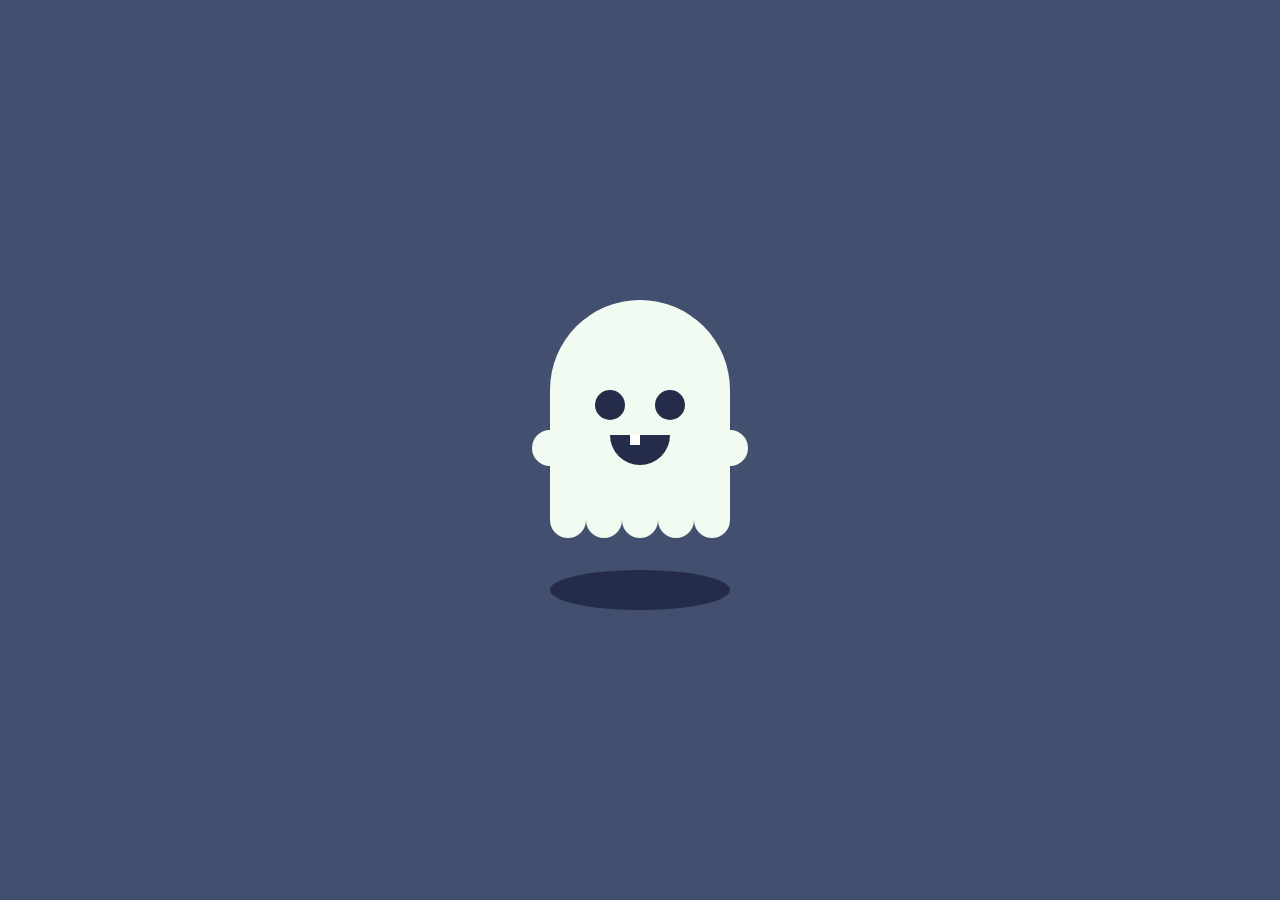
<file: index.html>
<!DOCTYPE html>
<html lang="en">
<head>
    <meta charset="UTF-8">
    <meta name="viewport" content="width=device-width, initial-scale=1.0">
    <meta http-equiv="X-UA-Compatible" content="ie=edge">
    <title>Spooky Ghost</title>

    <link rel="stylesheet" href="css/style.css">
</head>
<body>
    <div id="container">
        <div id="spooky">
            <div id="body">
                <div id="eyes"></div>
                <div id="mouth"></div>
                <div id="feet">
                    <div></div>
                    <div></div>
                    <div></div>
                </div>
            </div>
        </div>
        <div id="shadow"></div>
        <a href="spider.html">Spider</a>
        <br>
        <br>
        <a class=".my-a2" href="pumpkin.html">Pumpkin</a>
        <br>
        <br>
        <a class=".my-a3" href="index.html">Ghost</a>
</body>
</html>
</file>
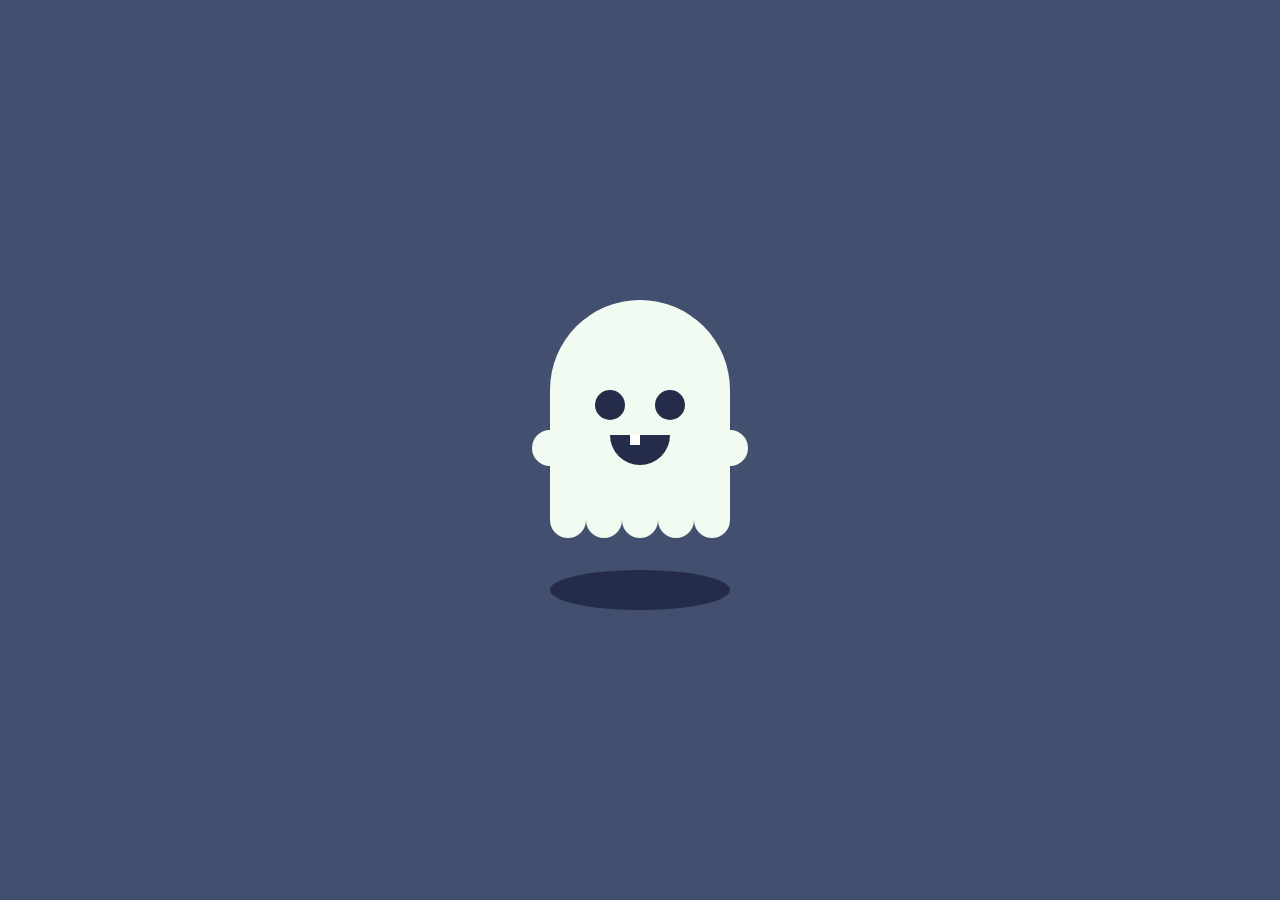
<file: ghost.html>
<!DOCTYPE html>
<html lang="en">
<head>
    <meta charset="UTF-8">
    <meta name="viewport" content="width=device-width, initial-scale=1.0">
    <meta http-equiv="X-UA-Compatible" content="ie=edge">
    <title>Spooky Ghost</title>

    <link rel="stylesheet" href="css/style.css">
</head>
<body>
    <div id="container">
        <div id="spooky">
            <div id="body">
                <div id="eyes"></div>
                <div id="mouth"></div>
                <div id="feet">
                    <div></div>
                    <div></div>
                    <div></div>
                </div>
            </div>
        </div>
        <div id="shadow"></div>
</body>
</html>
</file>
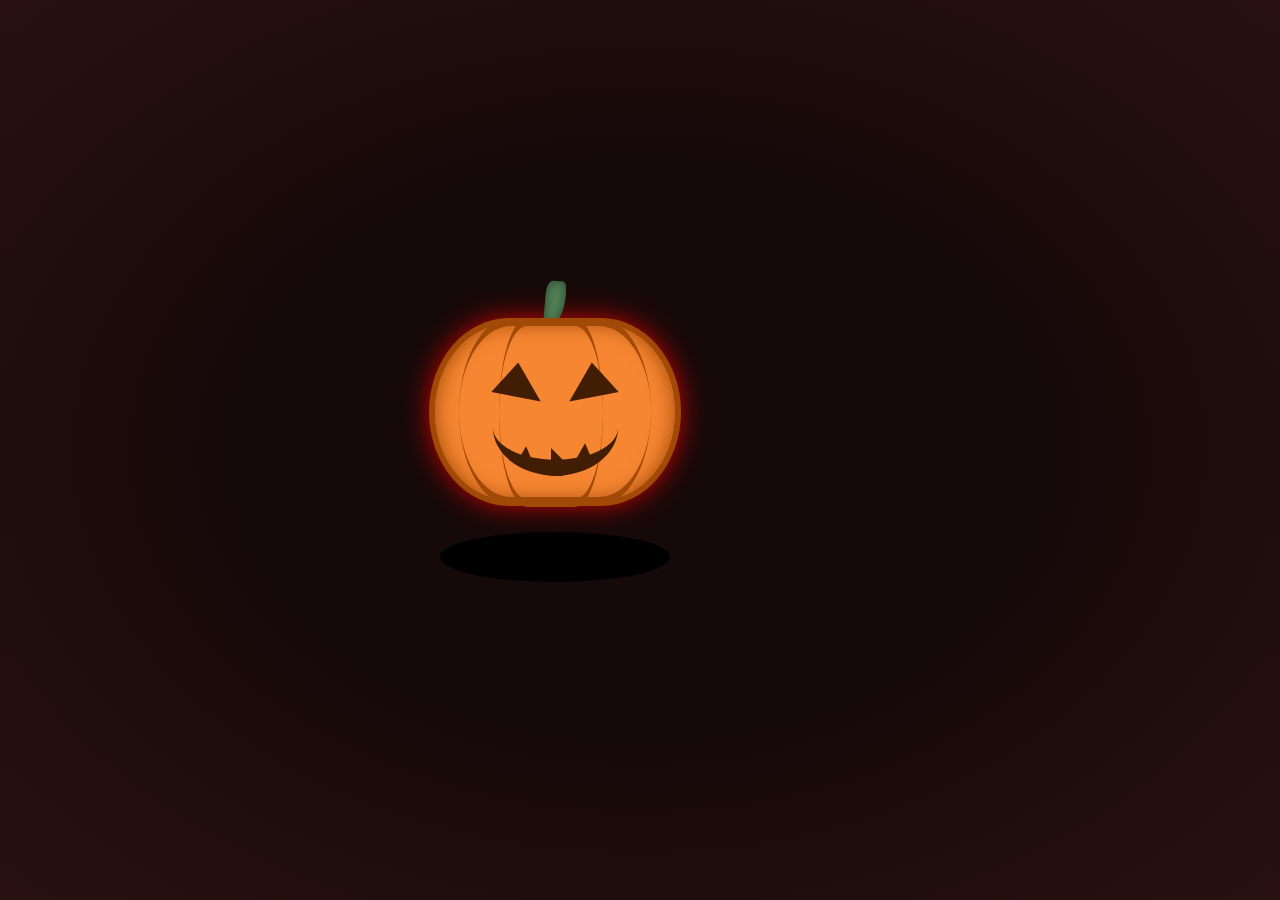
<file: pumpkin.html>
<!DOCTYPE html>
<html lang="en">

<head>
    <meta charset="UTF-8">
    <meta name="viewport" content="width=device-width, initial-scale=1.0">
    <meta http-equiv="X-UA-Compatible" content="ie=edge">

    <title>Pumpkin</title>

    <link rel="stylesheet" href="css/style3.css">
</head>

<body>

    <div class="container">
        <div class="pumpkin">
            <div class="texture"></div>
            <div class="root"></div>
            <div class="eye left"></div>
            <div class="eye right"></div>
            <div class="mouth left"></div>
            <div class="mouth right"></div>
            <div class="teeth"></div>
        </div>

        <div class="shadow"></div>
    </div>
    <div class="links">
        <a href="spider.html">Spider</a>
        <br>
        <br>
        <a class=".my-a2" href="pumpkin.html">Pumpkin</a>
        <br>
        <br>
        <a class=".my-a3" href="index.html">Ghost</a>
    </div>

</body>

</html>
</file>
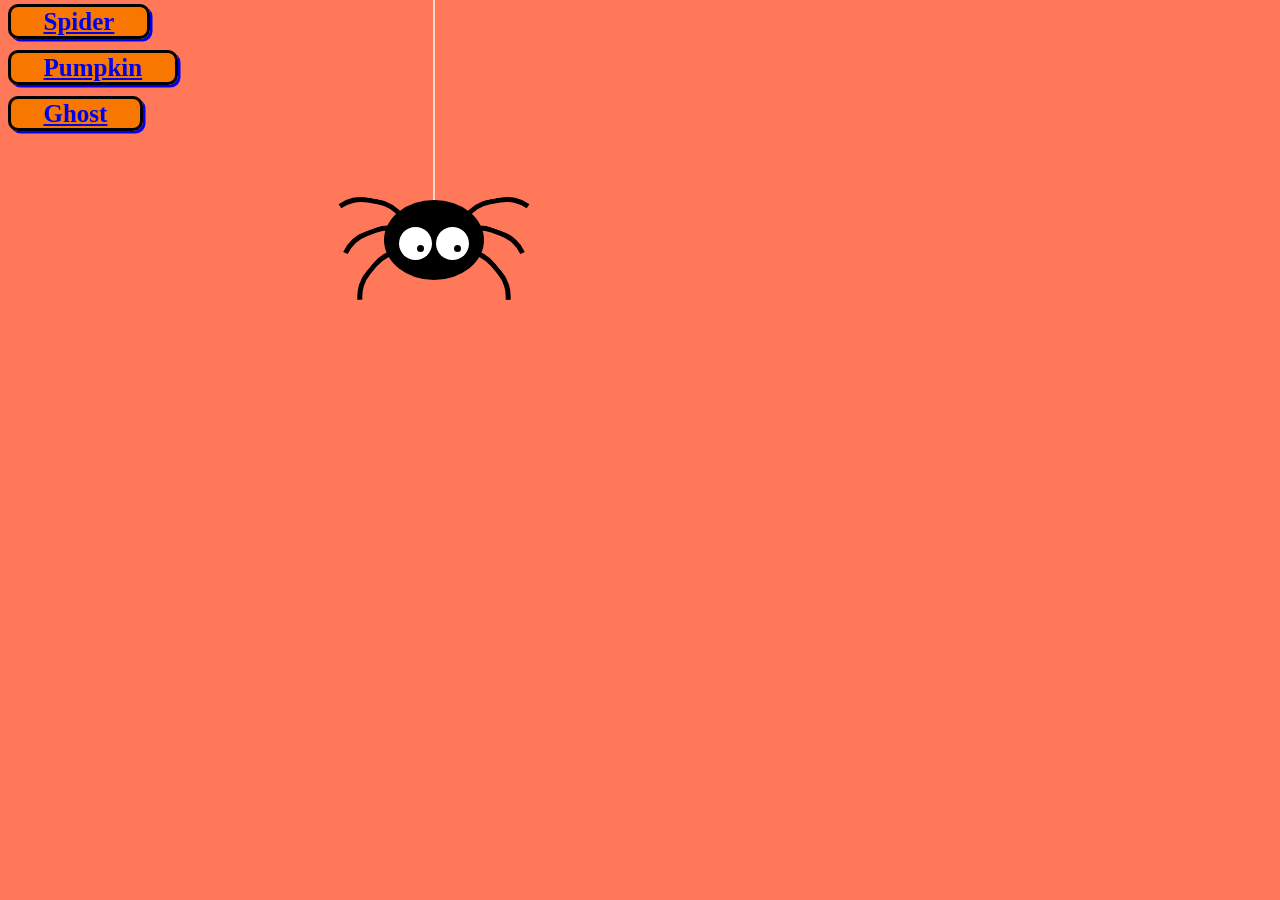
<file: spider.html>
<!DOCTYPE html>
<html lang="en">

<head>
    <meta charset="UTF-8">
    <meta name="viewport" content="width=device-width, initial-scale=1.0">
    <meta http-equiv="X-UA-Compatible" content="ie=edge">

    <title>Cute Spider</title>

    <link rel="stylesheet" href="css/style2.css">
</head>

<body>

    <div class="spider">
        <div class="spiderweb"></div>
        <div class="body">
            <div class="eye left"></div>
            <div class="eye right"></div>
        </div>
        <div class="legs left">
            <div class="leg"></div>
            <div class="leg"></div>
            <div class="leg"></div>
        </div>
        <div class="legs right">
            <div class="leg"></div>
            <div class="leg"></div>
            <div class="leg"></div>
        </div>
    </div>
        <a href="spider.html">Spider</a>
        <br>
        <br>
        <a class=".my-a2" href="pumpkin.html">Pumpkin</a>
        <br>
        <br>
        <a class=".my-a3" href="index.html">Ghost</a>
</body>

</html>
</file>
<file: css/style.css>
body {
    overflow: hidden;
    height: 100vh;
    width: 100vw;
    display: flex;
    justify-content: center;
    align-items: center;
    margin: 0;
    background: #424f6f;
}

#container {
    width: 400px;
    height: 400px;
    padding: 0;
    box-sizing: border-box;
    background: #424f6f;
}

*:after,
*:before {
    box-sizing: inherit;
}

#spooky {
    margin: 10% auto;
    width: 80%;
    height: 80%;
    animation: floaty 2s infinite;
}

#spooky #body {
    position: relative;
    margin: 50px auto 0;
    width: 180px;
    height: 220px;
    background: #f2fbf1;
    border-top-left-radius: 90px;
    border-top-right-radius: 90px;
}

#spooky #body:before,
#spooky #body:after {
    content: '';
    position: absolute;
    top: 130px;
    display: inline-block;
    width: 36px;
    height: 36px;
    border-radius: 50%;
    background: #f2fbf1;
    animation: floaty .2s infinite;
}

#spooky #body:before {
    left: -18px;
}

#spooky #body:after {
    right: -18px;
}

#spooky #body #eyes {
    display: flex;
    justify-content: space-between;
    margin: 0 auto;
    padding: 90px 0 0;
    width: 90px;
    height: 20px;
}

#spooky #body #eyes:before,
#spooky #body #eyes:after {
    content: ' ';
    display: block;
    width: 30px;
    height: 30px;
    background: #252c49;
    border-radius: 50%;
}

#spooky #body #mouth {
    background: #252c49;
    margin: 25px auto 0;
    width: 60px;
    height: 30px;
    border-bottom-left-radius: 30px;
    border-bottom-right-radius: 30px;
}

#spooky #body #mouth:before {
    content: ' ';
    display: block;
    background: #fff;
    margin-left: 20px;
    width: 10px;
    height: 10px;
}

#spooky #body #feet {
    position: absolute;
    display: flex;
    bottom: -18px;
    width: 180px;
    height: 36px;
}

#spooky #body #feet > *,
#spooky #body #feet::before,
#spooky #body #feet::after {
    content: ' ';
    width: 36px;
    height: 36px;
    background: #f2fbf1;
    border-radius: 50%;
}

#shadow {
    margin: -90px auto 0;
    background: #252c49;
    width: 180px;
    height: 40px;
    border-radius: 50%;
    animation: zoomy 2s infinite;
}

@keyframes floaty {
    0%, 100% {
        transform: translateY(0);
    }

    50% {
        transform: translateY(-20px);
    }
}

@keyframes zoomy {
    0%, 100% {
        transform: scale(1);
    }

    50% {
        transform: scale(0.8);
    }
}
a {
  background: #f77700;
  font-family: inherit;
  padding: 0.6px 1.3em;
  font-weight: 900;
  font-size: 25px;
  border: 3px solid black;
  border-radius: 0.4em;
  box-shadow: 0.1em 0.1em;
  cursor: pointer;
  position: relative;
  top: -600px;
  left: -755px;
}

a:hover {
  transform: translate(-0.05em, -0.05em);
  box-shadow: 0.15em 0.15em;
}

a:active {
  transform: translate(0.05em, 0.05em);
  box-shadow: 0.05em 0.05em;
}
.my-a2 {
  background: #f77700;
  font-family: inherit;
  padding: 0.6px 1.3em;
  font-weight: 900;
  font-size: 25px;
  border: 3px solid black;
  border-radius: 0.4em;
  box-shadow: 0.1em 0.1em;
  cursor: pointer;
}

.my-a2:hover {
  transform: translate(-0.05em, -0.05em);
  box-shadow: 0.15em 0.15em;
}

.my-a2:active {
  transform: translate(0.05em, 0.05em);
  box-shadow: 0.05em 0.05em;
}
.my-a3 {
  background: #f77700;
  font-family: inherit;
  padding: 0.6px 1.3em;
  font-weight: 900;
  font-size: 25px;
  border: 3px solid black;
  border-radius: 0.4em;
  box-shadow: 0.1em 0.1em;
  cursor: pointer;
}

.my-a3:hover {
  transform: translate(-0.05em, -0.05em);
  box-shadow: 0.15em 0.15em;
}

.my-a3:active {
  transform: translate(0.05em, 0.05em);
  box-shadow: 0.05em 0.05em;
}
</file>
<file: css/style3.css>
html,
body {
    width: 100%;
    height: 100%;
    background: radial-gradient(ellipse at center, #160909 0%,#160909 45%,#291111 100%);
    display: flex;
    justify-content: center;
    align-items: center;
    overflow: hidden;
}

.container {
    display: flex;
    justify-content: center;
    align-items: center;
    flex-direction: column;
}

.pumpkin {
    height: 11em;
    width: 15em;
    background: #f68632;
    border: 0.4em solid #a14907;
    border-radius: 70%/110%;
    position: relative;
    box-shadow: inset 0 0px 20px #a14907, 0 0 30px -4px red;
    z-index: 1;
    animation: float 3s infinite;
}

.pumpkin .texture {
    height: 10.8em;
    width: 6.5em;
    position: absolute;
    bottom: -0.4em;
    left: 4em;
    border-radius: 70%/130%;
    border-bottom: 0.5em solid #a14907;
    border-top: 0.5em solid #a14907;
  }

  .pumpkin .texture:after {
    content: "";
    display: block;
    height: 10.7em;
    width: 12em;
    position: absolute;
    bottom: -0.4em;
    left: -2.5em;
    border-radius: 70%/130%;
    border-bottom: 0.5em solid #a14907;
    border-top: 0.5em solid #a14907;
  }

  .pumpkin .root {
    background: #517f54;
    height: 2.8em;
    width: 1.25em;
    position: absolute;
    left: calc(7.5em - 0.625em);
    top: -2.7em;
    transform: rotate(5deg);
    border-radius: 30% 20% 70% 10%;
    z-index: -1;
    box-shadow: inset 0 0px 10px #29412b;
  }

  .pumpkin .eye {
    position: absolute;
    width: 0;
    height: 0;
    border-top: 0.8em solid transparent;
    top: 2.8em;
  }

  .pumpkin .eye.right {
    right: 3.7em;
    transform: rotate(30deg);
    border-bottom: 2.1em solid transparent;
    border-left: 2.4em solid #401d03;
  }

  .pumpkin .eye.left {
    left: 3.7em;
    transform: rotate(-30deg);
    border-bottom: 2.1em solid transparent;
    border-right: 2.4em solid #401d03;
  }

  .pumpkin .mouth {
    width: 4em;
    height: 2em;
    position: absolute;
    bottom: 1.5em;
    border-bottom: 1em solid #401d03;
  }

  .pumpkin .mouth.right {
    right: 3.6em;
    border-radius: 0 0 100% 0;
  }

  .pumpkin .mouth.left {
    left: 3.6em;
    border-radius: 0 0 0 100%;
  }
  .pumpkin .teeth {
    width: 0.5em;
    height: 1em;
    position: absolute;
    top: 7.7em;
    left: 7.25em;
    border-top: 0.8em solid transparent;
    border-bottom: 0em solid transparent;
    border-left: 0.8em solid #401d03;
  }

  .pumpkin .teeth:before, .pumpkin .teeth:after {
    content: "";
    display: block;
    position: absolute;
    width: 0;
    height: 0;
    border-top: 0.8em solid transparent;
  }

  .pumpkin .teeth:before {
    right: 2.2em;
    top: -0.65em;
    transform: rotate(30deg);
    border-bottom: 0.5em solid transparent;
    border-left: 1em solid #401d03;
  }

  .pumpkin .teeth:after {
    left: 1em;
    top: -0.85em;
    transform: rotate(30deg);
    border-bottom: 0.5em solid transparent;
    border-left: 1em solid #401d03;
  }

 .shadow {
    margin: 10% auto 0;
    background: #000;
    width: 230px;
    height: 50px;
    border-radius: 50%;
    animation: zoom 3s infinite;
  }

  @keyframes float {
    0%, 100% {
        transform: translateY(0);
    }

    50% {
        transform: translateY(-10%);
    }
  }

  @keyframes zoom {
      0%, 100% {
          transform: scale(1);
      }

      50% {
          transform: scale(0.8);
      }
  }
  a {
  background: #f77700;
  font-family: inherit;
  padding: 0.6px 1.3em;
  font-weight: 900;
  font-size: 25px;
  border: 3px solid black;
  border-radius: 0.4em;
  box-shadow: 0.1em 0.1em;
  cursor: pointer;
  position: relative;
  top: -385px;
  left: -990px;
}

a:hover {
  transform: translate(-0.05em, -0.05em);
  box-shadow: 0.15em 0.15em;
}

a:active {
  transform: translate(0.05em, 0.05em);
  box-shadow: 0.05em 0.05em;
}
.my-a2 {
  background: #f77700;
  font-family: inherit;
  padding: 0.6px 1.3em;
  font-weight: 900;
  font-size: 25px;
  border: 3px solid black;
  border-radius: 0.4em;
  box-shadow: 0.1em 0.1em;
  cursor: pointer;
}

.my-a2:hover {
  transform: translate(-0.05em, -0.05em);
  box-shadow: 0.15em 0.15em;
}

.my-a2:active {
  transform: translate(0.05em, 0.05em);
  box-shadow: 0.05em 0.05em;
}
.my-a3 {
  background: #f77700;
  font-family: inherit;
  padding: 0.6px 1.3em;
  font-weight: 900;
  font-size: 25px;
  border: 3px solid black;
  border-radius: 0.4em;
  box-shadow: 0.1em 0.1em;
  cursor: pointer;
}

.my-a3:hover {
  transform: translate(-0.05em, -0.05em);
  box-shadow: 0.15em 0.15em;
}

.my-a3:active {
  transform: translate(0.05em, 0.05em);
  box-shadow: 0.05em 0.05em;
}
.links {
  display: block;
}
</file>
<file: css/style2.css>
html {
    background: #ff785a;
}

/* Bonus */
html:hover .spider {
    top: -120%;
}

.spider {
    position: absolute;
    display: inline-block;
    top: 0;
    left: 30%;

    /* 4. Animatie */
    animation: swing 2s infinite;
    transform-origin: top;

    /* Bonus */
    transition: 1s ease-in-out;
}

.spider .spiderweb {
    width: 2px;
    height: 200px;
    margin-left: 49px;
    background: rgba(255,255,255, .7);
}

.spider .body {
    width: 100px;
    height: 80px;
    background: #000;
    position: relative;
    border-radius: 50%;
}

.spider .body .eye {
    width: 33px;
    height: 33px;
    position: absolute;
    bottom: 20px;
    background: #fff;
    border-radius: 50%;
}

.spider .body .eye.left {
    left: 15px;
}

.spider .body .eye.right {
    right: 15px;
}

.spider .body .eye:after {
    background: #000;
    width: 7px;
    height: 7px;
    content: '';
    display: block;
    margin: 55%;
    border-radius: 50%;

    /* 3. Animatie */
    animation: look 8s infinite;
}

.spider .legs .leg {
    width: 80px;
    height: 40px;
    margin-top: -20px;
    border: 5px solid transparent;
    border-top-color: #000;
    border-radius: 40px 40px 0 0;
}

.spider .legs {
    position: absolute;
    bottom: -10%;
    z-index: -1;
}

.spider .legs.left {
    left: -70%;
}
.spider .legs.right {
    right: -60%;
}


.legs.left .leg:nth-child(1){
    transform: rotate(10deg);
    margin-left: 10px;
}
.legs.right .leg:nth-child(1){
    transform: rotate(-10deg);
    margin-left: -10px;
}


.legs.left .leg:nth-child(2){
    transform: rotate(-20deg);
    margin-left: 20px;
}
.legs.right .leg:nth-child(2){
    transform: rotate(20deg);
    margin-left: -20px;
}


.legs.left .leg:nth-child(3){
    transform: rotate(-50deg);
    margin-left: 30px;
}
.legs.right .leg:nth-child(3){
    transform: rotate(50deg);
    margin-left: -30px;
}

/* 1. Animatie */
@keyframes look {
    0%, 40%, 100% {
        transform: translateX(0); 
    }

    45%, 95% {
        transform: translateX(-110%);
    }
}


/* 3. Animatie */
@keyframes swing {
    0%, 100% {
        transform: translateY(0);
    }

    50% {
        transform: translateY(-20px);
    }
}
a {
  background: #f77700;
  font-family: inherit;
  padding: 0.6px 1.3em;
  font-weight: 900;
  font-size: 25px;
  border: 3px solid black;
  border-radius: 0.4em;
  box-shadow: 0.1em 0.1em;
  cursor: pointer;
}

a {
  background: #f77700;
  font-family: inherit;
  padding: 0.6px 1.3em;
  font-weight: 900;
  font-size: 25px;
  border: 3px solid black;
  border-radius: 0.4em;
  box-shadow: 0.1em 0.1em;
  cursor: pointer;
  position: relative;
  top: 0px;
  left: 0px;
}

a:hover {
  transform: translate(-0.05em, -0.05em);
  box-shadow: 0.15em 0.15em;
}

a:active {
  transform: translate(0.05em, 0.05em);
  box-shadow: 0.05em 0.05em;
}
.my-a2 {
  background: #f77700;
  font-family: inherit;
  padding: 0.6px 1.3em;
  font-weight: 900;
  font-size: 25px;
  border: 3px solid black;
  border-radius: 0.4em;
  box-shadow: 0.1em 0.1em;
  cursor: pointer;
}

.my-a2:hover {
  transform: translate(-0.05em, -0.05em);
  box-shadow: 0.15em 0.15em;
}

.my-a2:active {
  transform: translate(0.05em, 0.05em);
  box-shadow: 0.05em 0.05em;
}
.my-a3 {
  background: #f77700;
  font-family: inherit;
  padding: 0.6px 1.3em;
  font-weight: 900;
  font-size: 25px;
  border: 3px solid black;
  border-radius: 0.4em;
  box-shadow: 0.1em 0.1em;
  cursor: pointer;
}

.my-a3:hover {
  transform: translate(-0.05em, -0.05em);
  box-shadow: 0.15em 0.15em;
}

.my-a3:active {
  transform: translate(0.05em, 0.05em);
  box-shadow: 0.05em 0.05em;
}
</file>
